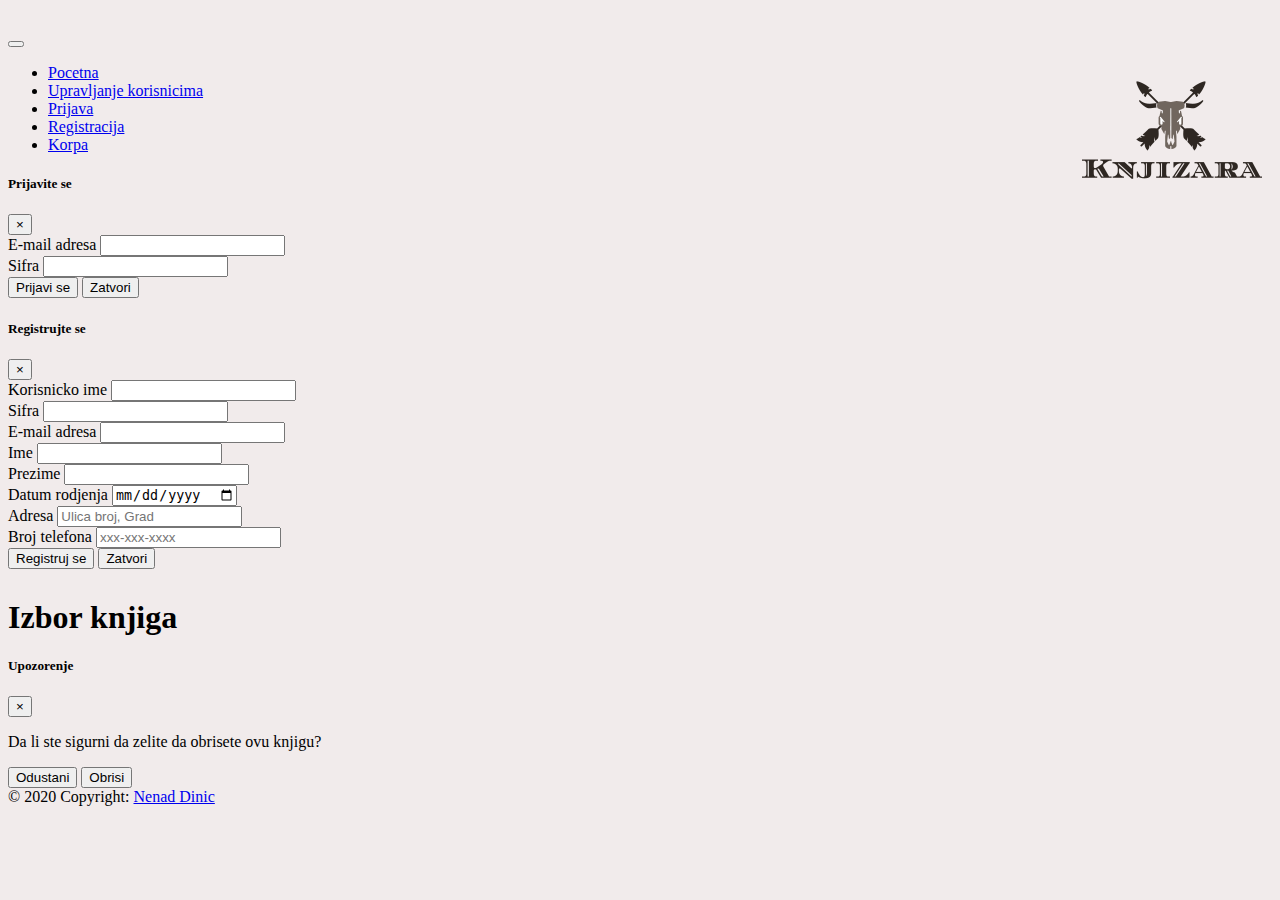
<file: index.html>
<!DOCTYPE html>
<html lang="sr">

<head>
    <meta charset="UTF-8">
    <title>Knjizara - Pocetna</title>
    <link rel="stylesheet" href="css/style.css">
    <link rel="icon" type="image/x-icon" href="images/logo.png" />
    <meta name="viewport" content="width=device-width, initial-scale=1, shrink-to-fit=no">
    <link rel="stylesheet" href="https://cdn.jsdelivr.net/npm/bootstrap@4.5.3/dist/css/bootstrap.min.css"
        integrity="sha384-TX8t27EcRE3e/ihU7zmQxVncDAy5uIKz4rEkgIXeMed4M0jlfIDPvg6uqKI2xXr2" crossorigin="anonymous">
    <link rel="stylesheet" href="https://cdnjs.cloudflare.com/ajax/libs/font-awesome/4.7.0/css/font-awesome.min.css">

</head>

<body>
    <header>

    </header>
    <main>
        <div class="container" id="container">
            <h1 class="text-center">Izbor knjiga</h1>
        </div>
        <div class="modal fade" id="proveraBrisanja" tabindex="-1" aria-labelledby="exampleModalLabel" aria-hidden="true">
            <div class="modal-dialog modal-dialog-centered">
            <div class="modal-content">
                <div class="modal-header">
                <h5 class="modal-title" id="exampleModalLabel">Upozorenje</h5>
                <button type="button" class="close" data-dismiss="modal" aria-label="Close">
                    <span aria-hidden="true">&times;</span>
                </button>
                </div>
                <div class="modal-body">
                    <p>Da li ste sigurni da zelite da obrisete ovu knjigu?</p>
                </div>
                <div class="modal-footer">
                <button type="button" class="btn btn-secondary" data-dismiss="modal">Odustani</button>
                <button type="submit" class="btn btn-primary" onclick="Obrisi();">Obrisi</button>
                </div>
            </div>
            </div>
        </div>
    </main>
    <footer class="page-footer font-small pt-4">

    </footer>
    <script src="https://ajax.googleapis.com/ajax/libs/jquery/3.5.1/jquery.min.js"></script>
    <script src="https://cdn.jsdelivr.net/npm/popper.js@1.16.1/dist/umd/popper.min.js"
        integrity="sha384-9/reFTGAW83EW2RDu2S0VKaIzap3H66lZH81PoYlFhbGU+6BZp6G7niu735Sk7lN"
        crossorigin="anonymous"></script>
    <script src="https://cdn.jsdelivr.net/npm/bootstrap@4.5.3/dist/js/bootstrap.min.js"
        integrity="sha384-w1Q4orYjBQndcko6MimVbzY0tgp4pWB4lZ7lr30WKz0vr/aWKhXdBNmNb5D92v7s"
        crossorigin="anonymous"></script>
    <script src="js/ucitajKnjige.js"></script>
    <script src="js/validacijaUnosa.js"></script>
    <script src="js/loginKorisnika.js"></script>
    <script src="js/korpa.js"></script>
    <script src="js/dodajHeaderFooter.js"></script>
</body>

</html>
</file>
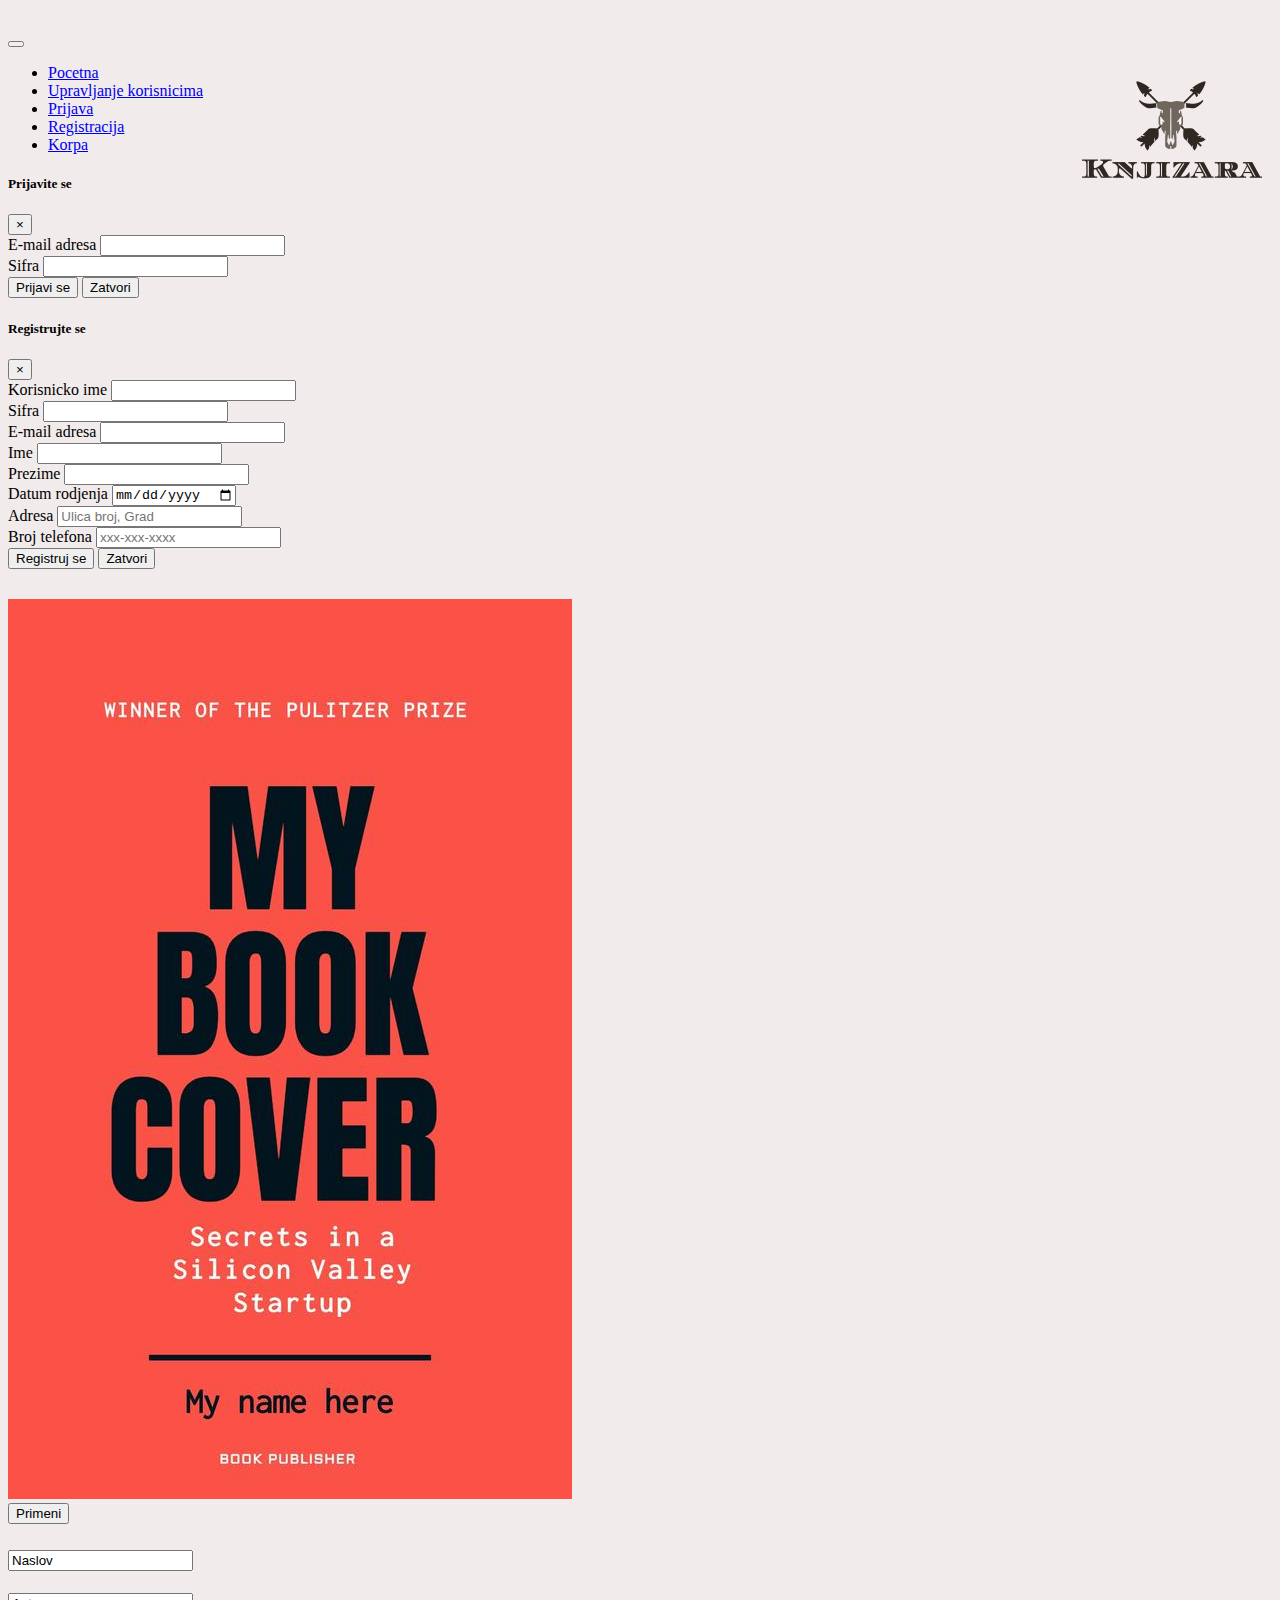
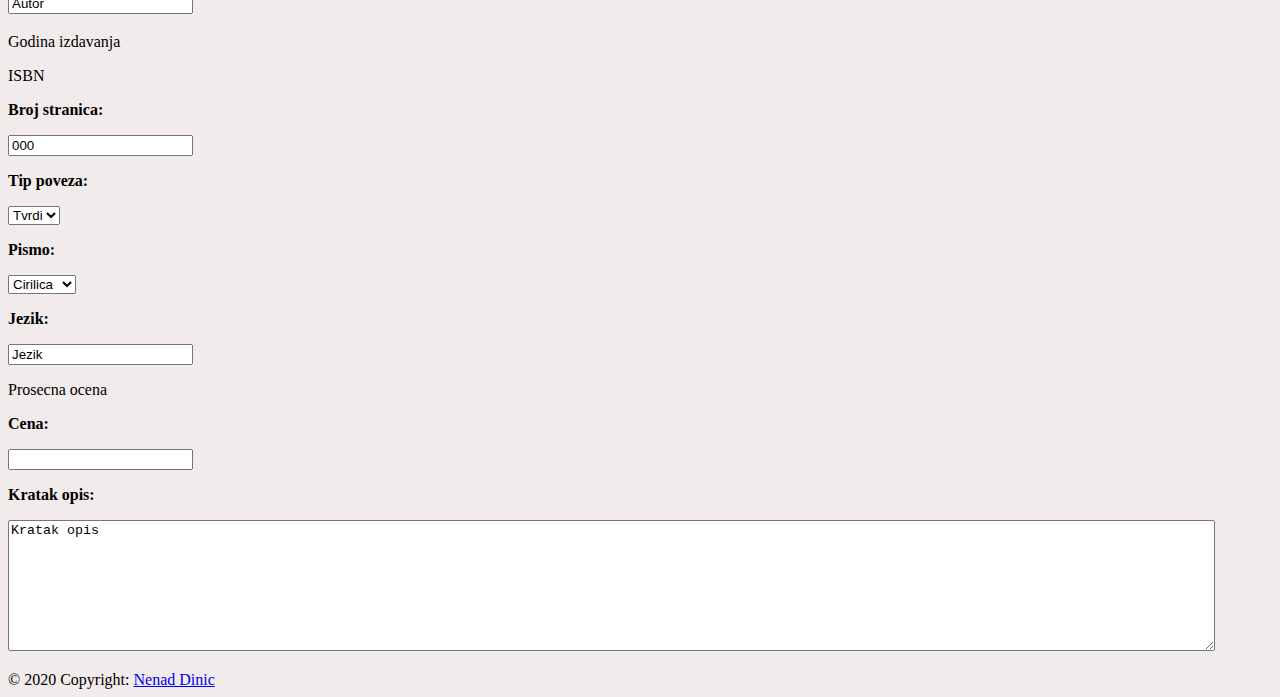
<file: izmenaDetaljaoKnjizi.html>
<!DOCTYPE html>
<html lang="sr">

<head>
    <meta charset="UTF-8">
    <title>Knjizara - Izmena detalja o knjizi</title>
    <link rel="stylesheet" href="css/style.css">
    <link rel="icon" type="image/x-icon" href="images/logo.png" />
    <meta name="viewport" content="width=device-width, initial-scale=1, shrink-to-fit=no">
    <link rel="stylesheet" href="https://cdn.jsdelivr.net/npm/bootstrap@4.5.3/dist/css/bootstrap.min.css"
        integrity="sha384-TX8t27EcRE3e/ihU7zmQxVncDAy5uIKz4rEkgIXeMed4M0jlfIDPvg6uqKI2xXr2" crossorigin="anonymous">
    <link rel="stylesheet" href="https://cdnjs.cloudflare.com/ajax/libs/font-awesome/4.7.0/css/font-awesome.min.css">

</head>

<body>
    <header>

    </header>
    <main>
        <div class="container">
            <div class="card mb-3">
                <div class="row no-gutters">
                    <div class="col-md-4">
                        <img class="card-img" src="images/stock.jpg" alt="naslovnaStranica" id="Cover">
                    </div>
                    <div class="col-md-8">
                        <a href="pojedinacnaKnjiga.html"><button type="submit"
                                class="btn btn-info float-right mt-4 mr-4">Primeni</button></a>
                        <div class="card-body">
                            <h2 class="card-title"><input type="text" name="ispravkaNaslova" value="Naslov"
                                    id="Title"></h2>
                            <h3 class="card-text"><input type="text" name="ispravkaAutora" id="Author" value="Autor"></h3>
                            <p class="card-text" id="Year">Godina izdavanja</p>
                            <p class="card-text" id="ISBN">ISBN</p>
                            <label for="PgNum"><b>Broj stranica:</b></label>
                            <p class="card-text"><input type="number" name="ispravkaBrStranica"
                                    id="PgNum" value="000"></p>
                            <label for="ispravkaTipaPoveza"><b>Tip poveza:</b></label>
                            <p class="card-text">
                                <select name="ispravkaTipaPoveza" id="CoverType">
                                    <option value="Tvrdi">Tvrdi</option>
                                    <option value="Meki">Meki</option>
                                </select>
                            </p>
                            <label for="ispravkaPisma"><b>Pismo:</b></label>
                            <p class="card-text">
                                <select name="ispravkaPisma" id="Writting">
                                    <option value="Ćirilica">Cirilica</option>
                                    <option value="Latinica">Latinica</option>
                                </select>
                            </p>
                            <label for="ispravkaJezika"><b>Jezik:</b></label>
                            <p class="card-text"><input type="text" value="Jezik" name="ispravkaJezika" id="Language"></p>
                            <p class="card-text" id="Score">Prosecna ocena</p>
                            <label for="Price"><b>Cena:</b></label>
                            <p class="card-text"><input type="number" value="cena" name="ispravkaCene" id="Price"></p>
                            <label for="Desc"><b>Kratak opis:</b></label>
                            <p class="card-text"><textarea name="ispravkaOpisa" rows="1" id="Desc"
                                    class="desc">Kratak opis</textarea></p>
                        </div>
                    </div>
                </div>
            </div>
        </div>


    </main>
    <footer class="page-footer font-small pt-4">

    </footer>
    <script src="https://ajax.googleapis.com/ajax/libs/jquery/3.5.1/jquery.min.js"></script>
    <script src="https://cdn.jsdelivr.net/npm/popper.js@1.16.1/dist/umd/popper.min.js"
        integrity="sha384-9/reFTGAW83EW2RDu2S0VKaIzap3H66lZH81PoYlFhbGU+6BZp6G7niu735Sk7lN"
        crossorigin="anonymous"></script>
    <script src="https://cdn.jsdelivr.net/npm/bootstrap@4.5.3/dist/js/bootstrap.min.js"
        integrity="sha384-w1Q4orYjBQndcko6MimVbzY0tgp4pWB4lZ7lr30WKz0vr/aWKhXdBNmNb5D92v7s"
        crossorigin="anonymous"></script>
    <script src="js/izmenaKnjige.js"></script>
    <script src="js/validacijaUnosa.js"></script>
    <script src="js/loginKorisnika.js"></script>
    <script src="js/dodajHeaderFooter.js"></script>
</body>

</html>
</file>
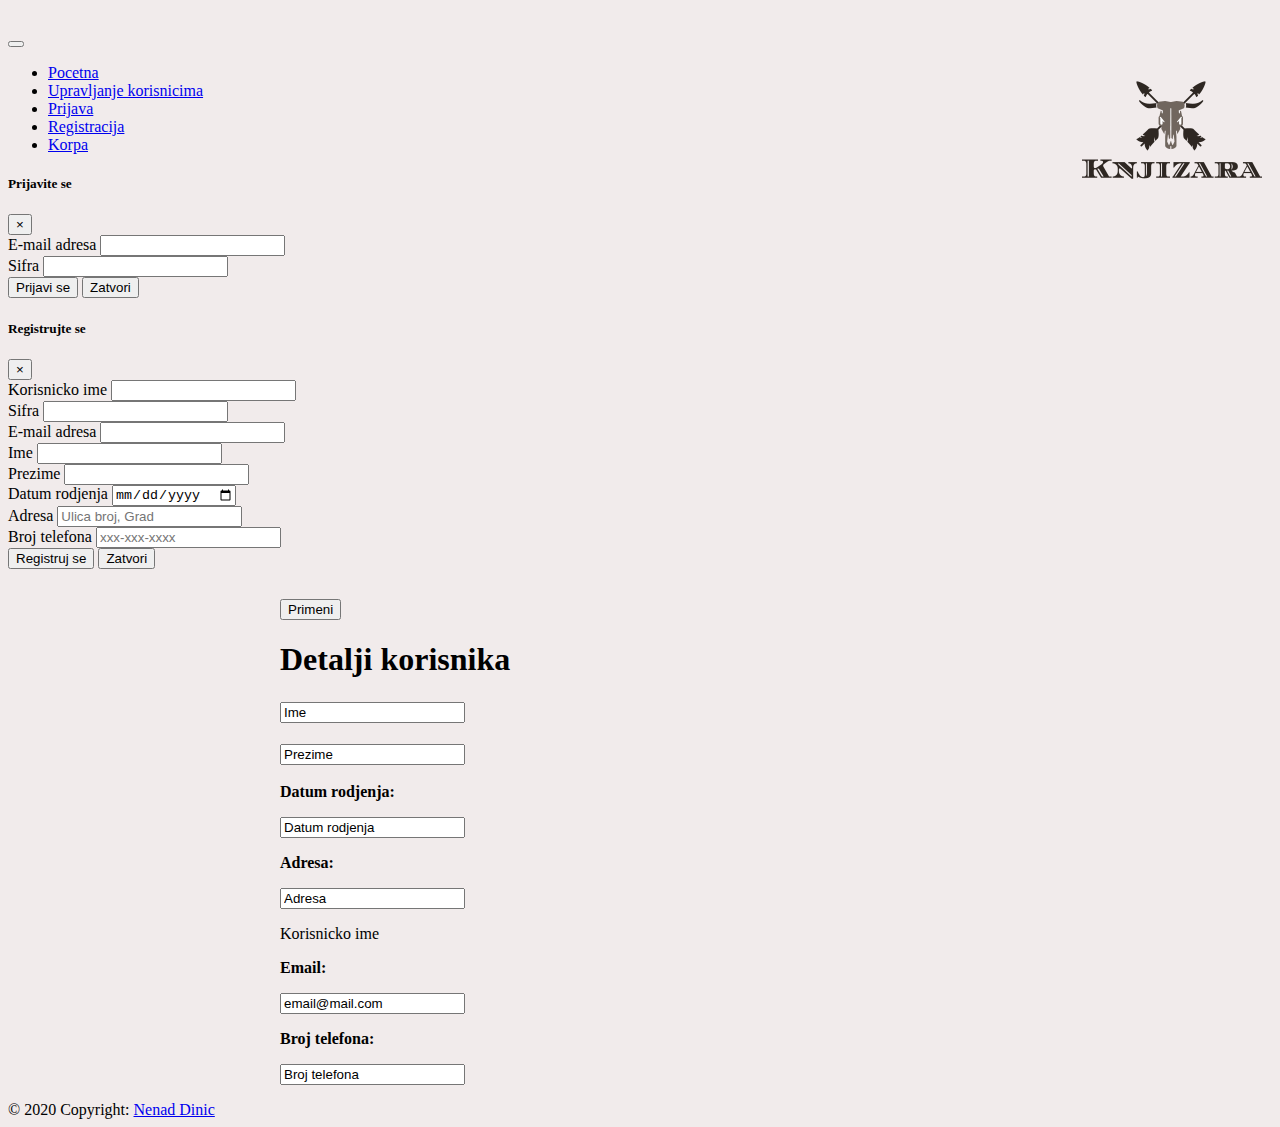
<file: izmenaDetaljaoKorisniku.html>
<!DOCTYPE html>
<html lang="rs">

<head>
    <meta charset="UTF-8">
    <meta name="viewport" content="width=device-width, initial-scale=1.0">
    <title>Knjizara - Izmena detalja o korisniku</title>
    <link rel="stylesheet" href="css/style.css">
    <link rel="icon" type="image/x-icon" href="images/logo.png" />
    <meta name="viewport" content="width=device-width, initial-scale=1, shrink-to-fit=no">
    <link rel="stylesheet" href="https://cdn.jsdelivr.net/npm/bootstrap@4.5.3/dist/css/bootstrap.min.css"
        integrity="sha384-TX8t27EcRE3e/ihU7zmQxVncDAy5uIKz4rEkgIXeMed4M0jlfIDPvg6uqKI2xXr2" crossorigin="anonymous">
    <link rel="stylesheet" href="https://cdnjs.cloudflare.com/ajax/libs/font-awesome/4.7.0/css/font-awesome.min.css">
</head>

<body>
    <header>

    </header>

    <main>
        <div class="container">
            <div class="card" style="max-width: 720px;">
                <div class="row no-gutters">
                    <div class="col-md-12">
                        <a href="pojedinacanKorisnik.html"><button type="submit"
                                class="btn btn-info float-right mt-4 mr-4">Primeni</button></a>
                        <div class="card-body">

                            <h1 class="card-title text-center">Detalji korisnika</h1>
                            <h3 class="card-text"><input type="text" name="ispravkaImena" id="Name" value="Ime"></h3>
                            <h3 class="card-text"><input type="text" name="ispravkaPrezimena" id="Lastname"
                                    value="Prezime"></h3>
                            <label for="Birth"><b>Datum rodjenja:</b></label>
                            <p class="card-text"><input type="text" value="Datum rodjenja" id="Birth"></p>
                            <label for="Adress"><b>Adresa:</b></label>
                            <p class="card-text"><input type="text" name="ispravkaAdrese" id="Adress" value="Adresa">
                            </p>
                            <p class="card-text" id="Username">Korisnicko ime</p>
                            <label for="Email"><b>Email:</b></label>
                            <p class="card-text"><input type="email" name="ispravkaEmail" id="Email"
                                    value="email@mail.com"></p>
                            <label for="Phone"><b>Broj telefona:</b></label>
                            <p class="card-text"><input type="text" name="ispravkaBrojaTelefona" id="Phone"
                                    value="Broj telefona"></p>
                        </div>
                    </div>
                </div>
            </div>
        </div>
    </main>

    <footer class="page-footer font-small pt-4">

    </footer>
    <script src="https://ajax.googleapis.com/ajax/libs/jquery/3.5.1/jquery.min.js"></script>
    <script src="https://cdn.jsdelivr.net/npm/popper.js@1.16.1/dist/umd/popper.min.js"
        integrity="sha384-9/reFTGAW83EW2RDu2S0VKaIzap3H66lZH81PoYlFhbGU+6BZp6G7niu735Sk7lN"
        crossorigin="anonymous"></script>
    <script src="https://cdn.jsdelivr.net/npm/bootstrap@4.5.3/dist/js/bootstrap.min.js"
        integrity="sha384-w1Q4orYjBQndcko6MimVbzY0tgp4pWB4lZ7lr30WKz0vr/aWKhXdBNmNb5D92v7s"
        crossorigin="anonymous"></script>
    <script src="js/izmenaKorisnika.js"></script>
    <script src="js/validacijaUnosa.js"></script>
    <script src="js/loginKorisnika.js"></script>
    <script src="js/dodajHeaderFooter.js"></script>
</body>

</html>
</file>
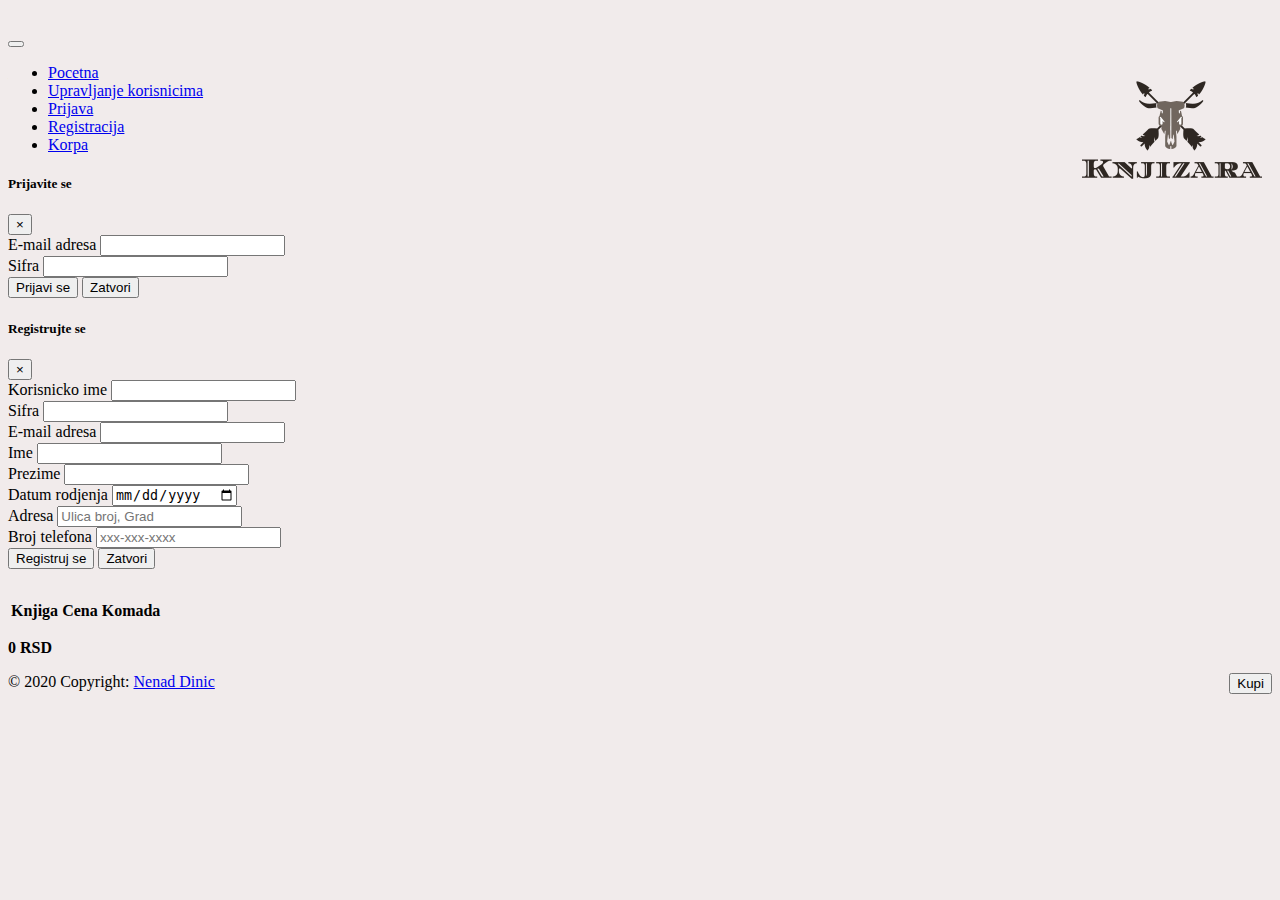
<file: korpa.html>
<!DOCTYPE html>
<html lang="en">

<head>
    <meta charset="UTF-8">
    <meta name="viewport" content="width=device-width, initial-scale=1.0">
    <title>Knjizara - Korpa</title>
    <link rel="stylesheet" href="css/style.css">
    <link rel="icon" type="image/x-icon" href="images/logo.png" />
    <meta name="viewport" content="width=device-width, initial-scale=1, shrink-to-fit=no">
    <link rel="stylesheet" href="https://cdn.jsdelivr.net/npm/bootstrap@4.5.3/dist/css/bootstrap.min.css"
        integrity="sha384-TX8t27EcRE3e/ihU7zmQxVncDAy5uIKz4rEkgIXeMed4M0jlfIDPvg6uqKI2xXr2" crossorigin="anonymous">
    <link rel="stylesheet" href="https://cdnjs.cloudflare.com/ajax/libs/font-awesome/4.7.0/css/font-awesome.min.css">
</head>

<body>
    <header>

    </header>

    <main>
        <div class="pb-5">
            <div class="container">
                <div class="row">
                    <div class="col-lg-12 p-5 bg-white rounded shadow-sm mb-5">
                        <div class="table-responsive">
                            <table class="table bg-light">
                                <thead>
                                    <tr>
                                        <th scope="col" class="border-0">
                                            <div class="p-2 px-3 text-uppercase">Knjiga</div>
                                        </th>
                                        <th scope="col" class="border-0">
                                            <div class="py-2 text-uppercase text-center">Cena</div>
                                        </th>
                                        <th scope="col" class="border-0">
                                            <div class="py-2 text-uppercase text-center">Komada</div>
                                        </th>
                                        <th scope="col" class="border-0">
                                        </th>
                                    </tr>
                                </thead>
                                <tbody>
                                    
                                </tbody>
                            </table>
                            <p class="text-right"><b id="totalcost">0 RSD</b></p>
                            <button type="submit" class="btn btn-success pull-right">Kupi</button>
                        </div>
                    </div>
                </div>
            </div>
        </div>
    </main>

    <footer class="page-footer font-small pt-4">

    </footer>
    <script src="https://ajax.googleapis.com/ajax/libs/jquery/3.5.1/jquery.min.js"></script>
    <script src="https://cdn.jsdelivr.net/npm/popper.js@1.16.1/dist/umd/popper.min.js"
        integrity="sha384-9/reFTGAW83EW2RDu2S0VKaIzap3H66lZH81PoYlFhbGU+6BZp6G7niu735Sk7lN"
        crossorigin="anonymous"></script>
    <script src="https://cdn.jsdelivr.net/npm/bootstrap@4.5.3/dist/js/bootstrap.min.js"
        integrity="sha384-w1Q4orYjBQndcko6MimVbzY0tgp4pWB4lZ7lr30WKz0vr/aWKhXdBNmNb5D92v7s"
        crossorigin="anonymous"></script>
    <script src="js/validacijaUnosa.js"></script>
    <script src="js/loginKorisnika.js"></script>
    <script src="js/korpa.js"></script>
    <script src="js/dodajHeaderFooter.js"></script>
</body>

</html>
</file>
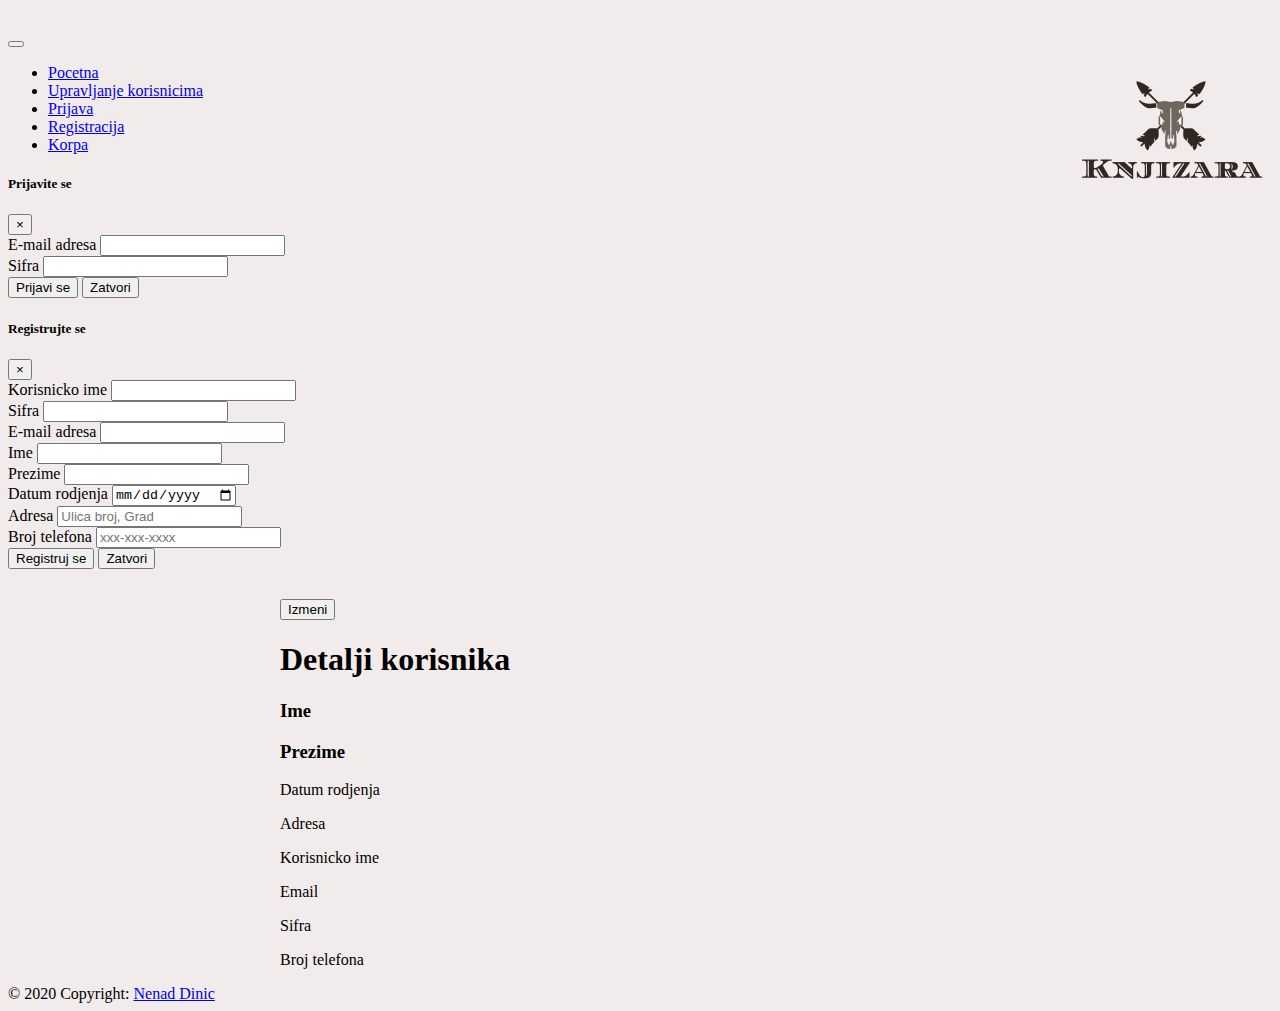
<file: pojedinacanKorisnik.html>
<!DOCTYPE html>
<html lang="rs">

<head>
    <meta charset="UTF-8">
    <meta name="viewport" content="width=device-width, initial-scale=1.0">
    <title>Knjizara - Korisnik</title>
    <link rel="stylesheet" href="css/style.css">
    <link rel="icon" type="image/x-icon" href="images/logo.png" />
    <meta name="viewport" content="width=device-width, initial-scale=1, shrink-to-fit=no">
    <link rel="stylesheet" href="https://cdn.jsdelivr.net/npm/bootstrap@4.5.3/dist/css/bootstrap.min.css"
        integrity="sha384-TX8t27EcRE3e/ihU7zmQxVncDAy5uIKz4rEkgIXeMed4M0jlfIDPvg6uqKI2xXr2" crossorigin="anonymous">
    <link rel="stylesheet" href="https://cdnjs.cloudflare.com/ajax/libs/font-awesome/4.7.0/css/font-awesome.min.css">
</head>

<body>
    <header>

    </header>

    <main>
        <div class="container">
            <div class="card" style="max-width: 720px;">
                <div class="row no-gutters">
                    <div class="col-md-12">
                        <a href="izmenaDetaljaoKorisniku.html"><button type="button"
                                class="btn btn-info float-right mt-4 mr-4">Izmeni</button></a>
                        <div class="card-body">
                            <h1 class="card-title text-center">Detalji korisnika</h1>
                            <h3 class="card-text" id="Name">Ime</h3>
                            <h3 class="card-text" id="Lastname">Prezime</h3>
                            <p class="card-text" id="Birth">Datum rodjenja</p>
                            <p class="card-text" id="Adress">Adresa</p>
                            <p class="card-text" id="Username">Korisnicko ime</p>
                            <p class="card-text" id="Email">Email</p>
                            <p class="card-text" id="Password">Sifra</p>
                            <p class="card-text" id="Phone">Broj telefona</p>
                        </div>
                    </div>
                </div>
            </div>
        </div>
    </main>

    <footer class="page-footer font-small pt-4">

    </footer>
    <script src="https://ajax.googleapis.com/ajax/libs/jquery/3.5.1/jquery.min.js"></script>
    <script src="https://cdn.jsdelivr.net/npm/popper.js@1.16.1/dist/umd/popper.min.js"
        integrity="sha384-9/reFTGAW83EW2RDu2S0VKaIzap3H66lZH81PoYlFhbGU+6BZp6G7niu735Sk7lN"
        crossorigin="anonymous"></script>
    <script src="https://cdn.jsdelivr.net/npm/bootstrap@4.5.3/dist/js/bootstrap.min.js"
        integrity="sha384-w1Q4orYjBQndcko6MimVbzY0tgp4pWB4lZ7lr30WKz0vr/aWKhXdBNmNb5D92v7s"
        crossorigin="anonymous"></script>
    <script src="js/prikazKorisnika.js"></script>
    <script src="js/validacijaUnosa.js"></script>
    <script src="js/loginKorisnika.js"></script>
    <script src="js/dodajHeaderFooter.js"></script>
</body>

</html>
</file>
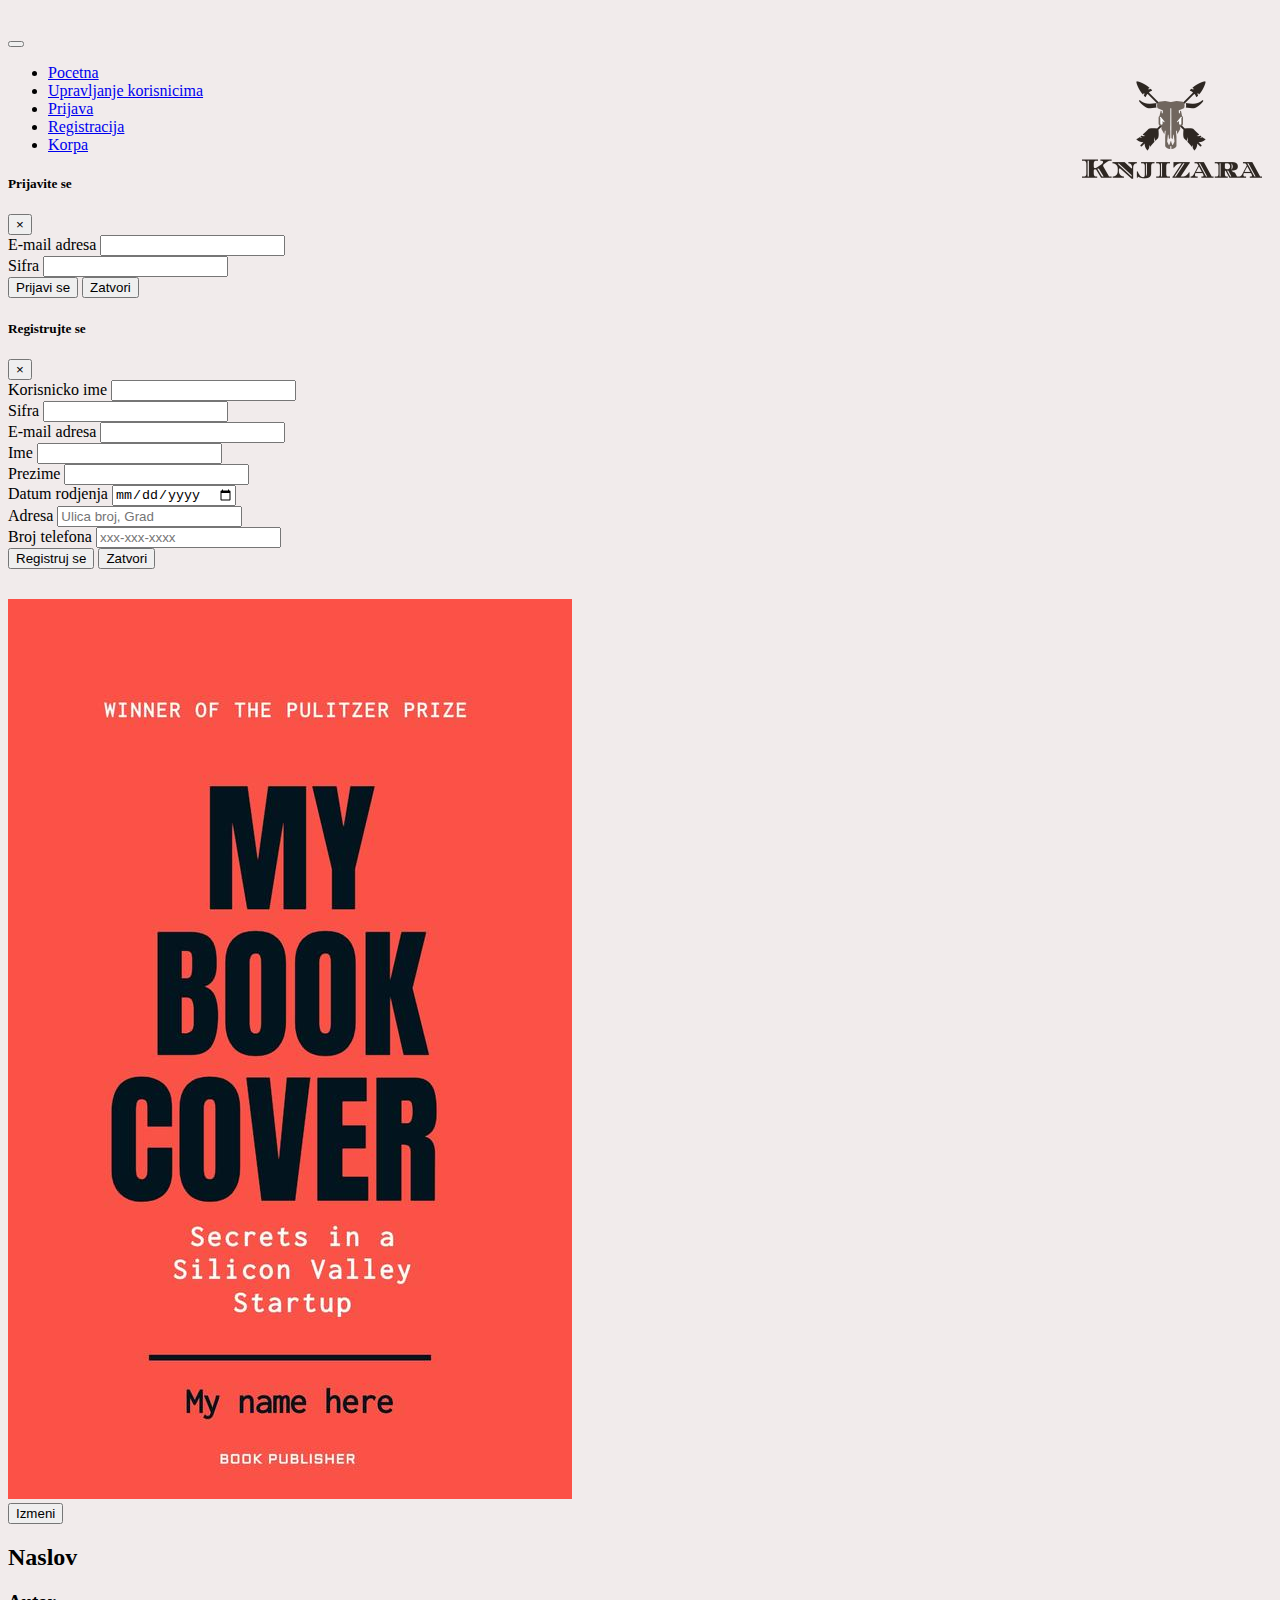
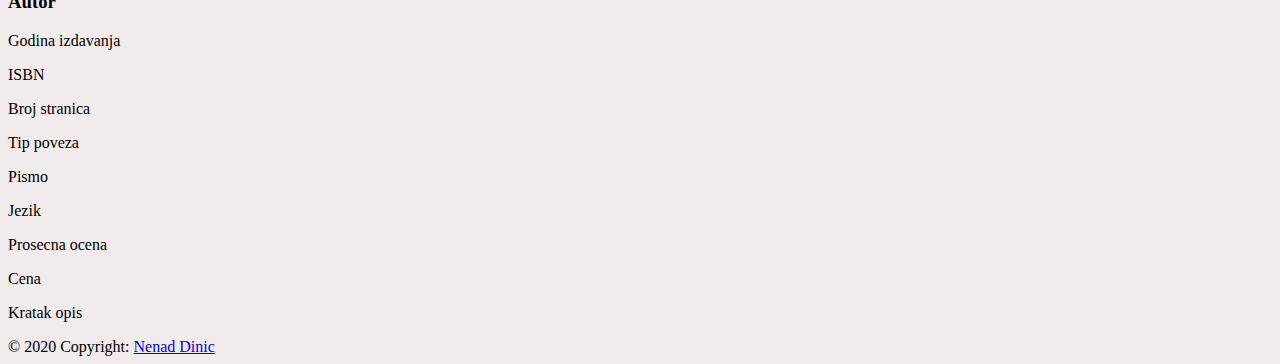
<file: pojedinacnaKnjiga.html>
<!DOCTYPE html>
<html lang="sr">

<head>
    <meta charset="UTF-8">
    <title>Knjizara - Knjiga</title>
    <link rel="stylesheet" href="css/style.css">
    <link rel="icon" type="image/x-icon" href="images/logo.png" />
    <meta name="viewport" content="width=device-width, initial-scale=1, shrink-to-fit=no">
    <link rel="stylesheet" href="https://cdn.jsdelivr.net/npm/bootstrap@4.5.3/dist/css/bootstrap.min.css"
        integrity="sha384-TX8t27EcRE3e/ihU7zmQxVncDAy5uIKz4rEkgIXeMed4M0jlfIDPvg6uqKI2xXr2" crossorigin="anonymous">
    <link rel="stylesheet" href="https://cdnjs.cloudflare.com/ajax/libs/font-awesome/4.7.0/css/font-awesome.min.css">

</head>

<body>
    <header>

    </header>

    <main>
        <div class="container">
            <div class="card mb-3">
                <div class="row no-gutters">
                    <div class="col-md-4">
                        <img class="card-img" src="images/stock.jpg" alt="naslovnaStranica" id="Cover">
                    </div>
                    <div class="col-md-8">
                        <a href="izmenaDetaljaoKnjizi.html"><button type="button"
                                class="btn btn-info float-right mt-4 mr-4">Izmeni</button></a>
                        <div class="card-body">
                            <h2 class="card-title" id="Title">Naslov</h2>
                            <h3 class="card-text" id="Author">Autor</h3>
                            <p class="card-text" id="Year">Godina izdavanja</p>
                            <p class="card-text" id="ISBN">ISBN</p>
                            <p class="card-text" id="PgNum">Broj stranica</p>
                            <p class="card-text" id="CoverType">Tip poveza</p>
                            <p class="card-text" id="Writting">Pismo</p>
                            <p class="card-text" id="Language">Jezik</p>
                            <p class="card-text" id="Score">Prosecna ocena</p>
                            <p class="card-text" id="Price">Cena</p>
                            <p class="card-text" id="Desc">Kratak opis</p>
                        </div>
                    </div>
                </div>
            </div>
        </div>
    </main>
    <footer class="page-footer font-small pt-4">

    </footer>
    <script src="https://ajax.googleapis.com/ajax/libs/jquery/3.5.1/jquery.min.js"></script>
    <script src="https://cdn.jsdelivr.net/npm/popper.js@1.16.1/dist/umd/popper.min.js"
        integrity="sha384-9/reFTGAW83EW2RDu2S0VKaIzap3H66lZH81PoYlFhbGU+6BZp6G7niu735Sk7lN"
        crossorigin="anonymous"></script>
    <script src="https://cdn.jsdelivr.net/npm/bootstrap@4.5.3/dist/js/bootstrap.min.js"
        integrity="sha384-w1Q4orYjBQndcko6MimVbzY0tgp4pWB4lZ7lr30WKz0vr/aWKhXdBNmNb5D92v7s"
        crossorigin="anonymous"></script>
    <script src="js/prikazKnjige.js"></script>
    <script src="js/validacijaUnosa.js"></script>
    <script src="js/loginKorisnika.js"></script>
    <script src="js/dodajHeaderFooter.js"></script>
</body>

</html>
</file>
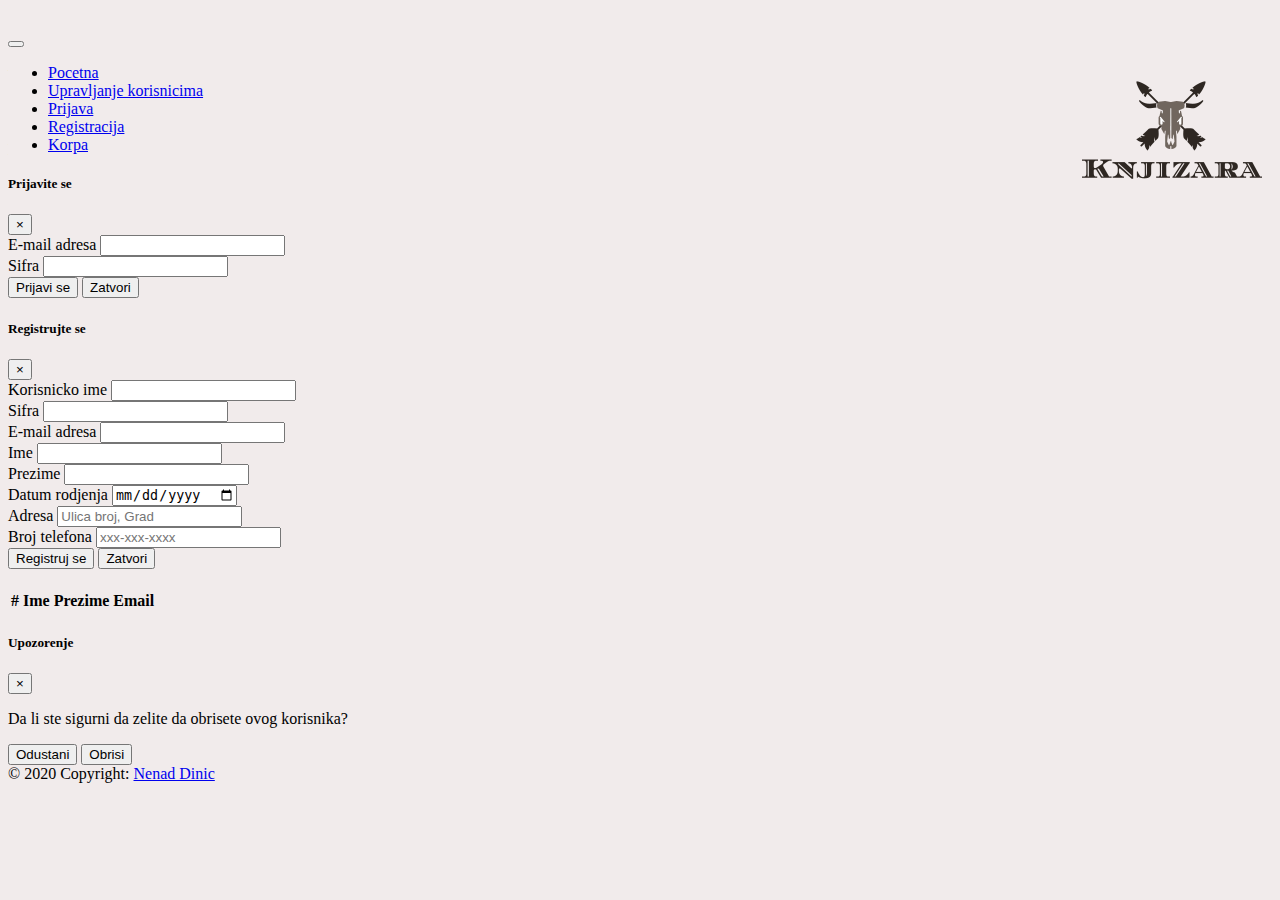
<file: upravljanjeKorisnicima.html>
<!DOCTYPE html>
<html lang="rs">
<head>
    <meta charset="UTF-8">
    <meta name="viewport" content="width=device-width, initial-scale=1.0">
    <title>Knjizara - Upravljanje korisnicima</title>
    <link rel="stylesheet" href="css/style.css">
    <link rel="icon" type="image/x-icon" href="images/logo.png" />
    <meta name="viewport" content="width=device-width, initial-scale=1, shrink-to-fit=no">
    <link rel="stylesheet" href="https://cdn.jsdelivr.net/npm/bootstrap@4.5.3/dist/css/bootstrap.min.css"
        integrity="sha384-TX8t27EcRE3e/ihU7zmQxVncDAy5uIKz4rEkgIXeMed4M0jlfIDPvg6uqKI2xXr2" crossorigin="anonymous">
    <link rel="stylesheet" href="https://cdnjs.cloudflare.com/ajax/libs/font-awesome/4.7.0/css/font-awesome.min.css">
</head>
<body>
    <header>

    </header>

    <main>
        <div class="container-fluid">
            <div class="row">
                <div class="col-lg-7 mx-auto">
                    <div class="card border-0 shadow">
                        <div class="card-body p-5">
                            <div class="table-responsive">
                                <table class="table m-0">
                                    <thead>
                                        <tr>
                                            <th scope="col">#</th>
                                            <th scope="col">Ime</th>
                                            <th scope="col">Prezime</th>
                                            <th scope="col">Email</th>
                                            <th scope="col"></th>
                                        </tr>
                                    </thead>
                                    <tbody id="userlist">
  
                                    </tbody>
                                </table>
                            </div>
                        </div>
                    </div>
                </div>
            </div>
            <div class="modal fade" id="proveraBrisanja" tabindex="-1" aria-labelledby="exampleModalLabel" aria-hidden="true">
                <div class="modal-dialog modal-dialog-centered">
                <div class="modal-content">
                    <div class="modal-header">
                    <h5 class="modal-title" id="exampleModalLabel">Upozorenje</h5>
                    <button type="button" class="close" data-dismiss="modal" aria-label="Close">
                        <span aria-hidden="true">&times;</span>
                    </button>
                    </div>
                    <div class="modal-body">
                        <p>Da li ste sigurni da zelite da obrisete ovog korisnika?</p>
                    </div>
                    <div class="modal-footer">
                    <button type="button" class="btn btn-secondary" data-dismiss="modal">Odustani</button>
                    <button type="submit" class="btn btn-primary" onclick="Obrisi();">Obrisi</button>
                    </div>
                </div>
                </div>
            </div>
        </div>
    </main>

    <footer class="page-footer font-small pt-4">

    </footer>
    <script src="https://ajax.googleapis.com/ajax/libs/jquery/3.5.1/jquery.min.js"></script>
    <script src="https://cdn.jsdelivr.net/npm/popper.js@1.16.1/dist/umd/popper.min.js"
        integrity="sha384-9/reFTGAW83EW2RDu2S0VKaIzap3H66lZH81PoYlFhbGU+6BZp6G7niu735Sk7lN"
        crossorigin="anonymous"></script>
    <script src="https://cdn.jsdelivr.net/npm/bootstrap@4.5.3/dist/js/bootstrap.min.js"
        integrity="sha384-w1Q4orYjBQndcko6MimVbzY0tgp4pWB4lZ7lr30WKz0vr/aWKhXdBNmNb5D92v7s"
        crossorigin="anonymous"></script>
    <script src="js/ucitajKorisnike.js"></script>
    <script src="js/validacijaUnosa.js"></script>
    <script src="js/loginKorisnika.js"></script>
    <script src="js/dodajHeaderFooter.js"></script>
</body>
</html>
</file>
<file: css/style.css>
body {
    background-color:rgb(241, 235, 235) !important;
}

.rating img{
    width: 20px;
    margin-bottom: 1rem;
}

.container {
    margin-top: 30px;
}

textarea {
    height: 26px;
    max-width: 95%;
    width: 30%;
}

h2 textarea {
    height: 40px;
    margin-top: 10px;
}

h3 textarea {
    height: 36px;
}

.desc {
    width: 95%;
    height: 125px;
}

.container-fluid {
    margin-top: 20px !important;
}

.quantity {
    width: 50px !important;
}

.rating_bar {
    width: 120px;
}

.rating_bar > span:before {
    content:'★';
    color: #c7c5c5;
    cursor:pointer;
    font-size:24px;
}

.rating_bar:hover > span:before {
    color: #4bce32;
}

.rating_bar > span:hover ~ span:before {
    color: #c7c5c5;
}

.card {
    margin: 0 auto; 
    float: none; 
    margin-bottom: 10px; 
}
</file>
